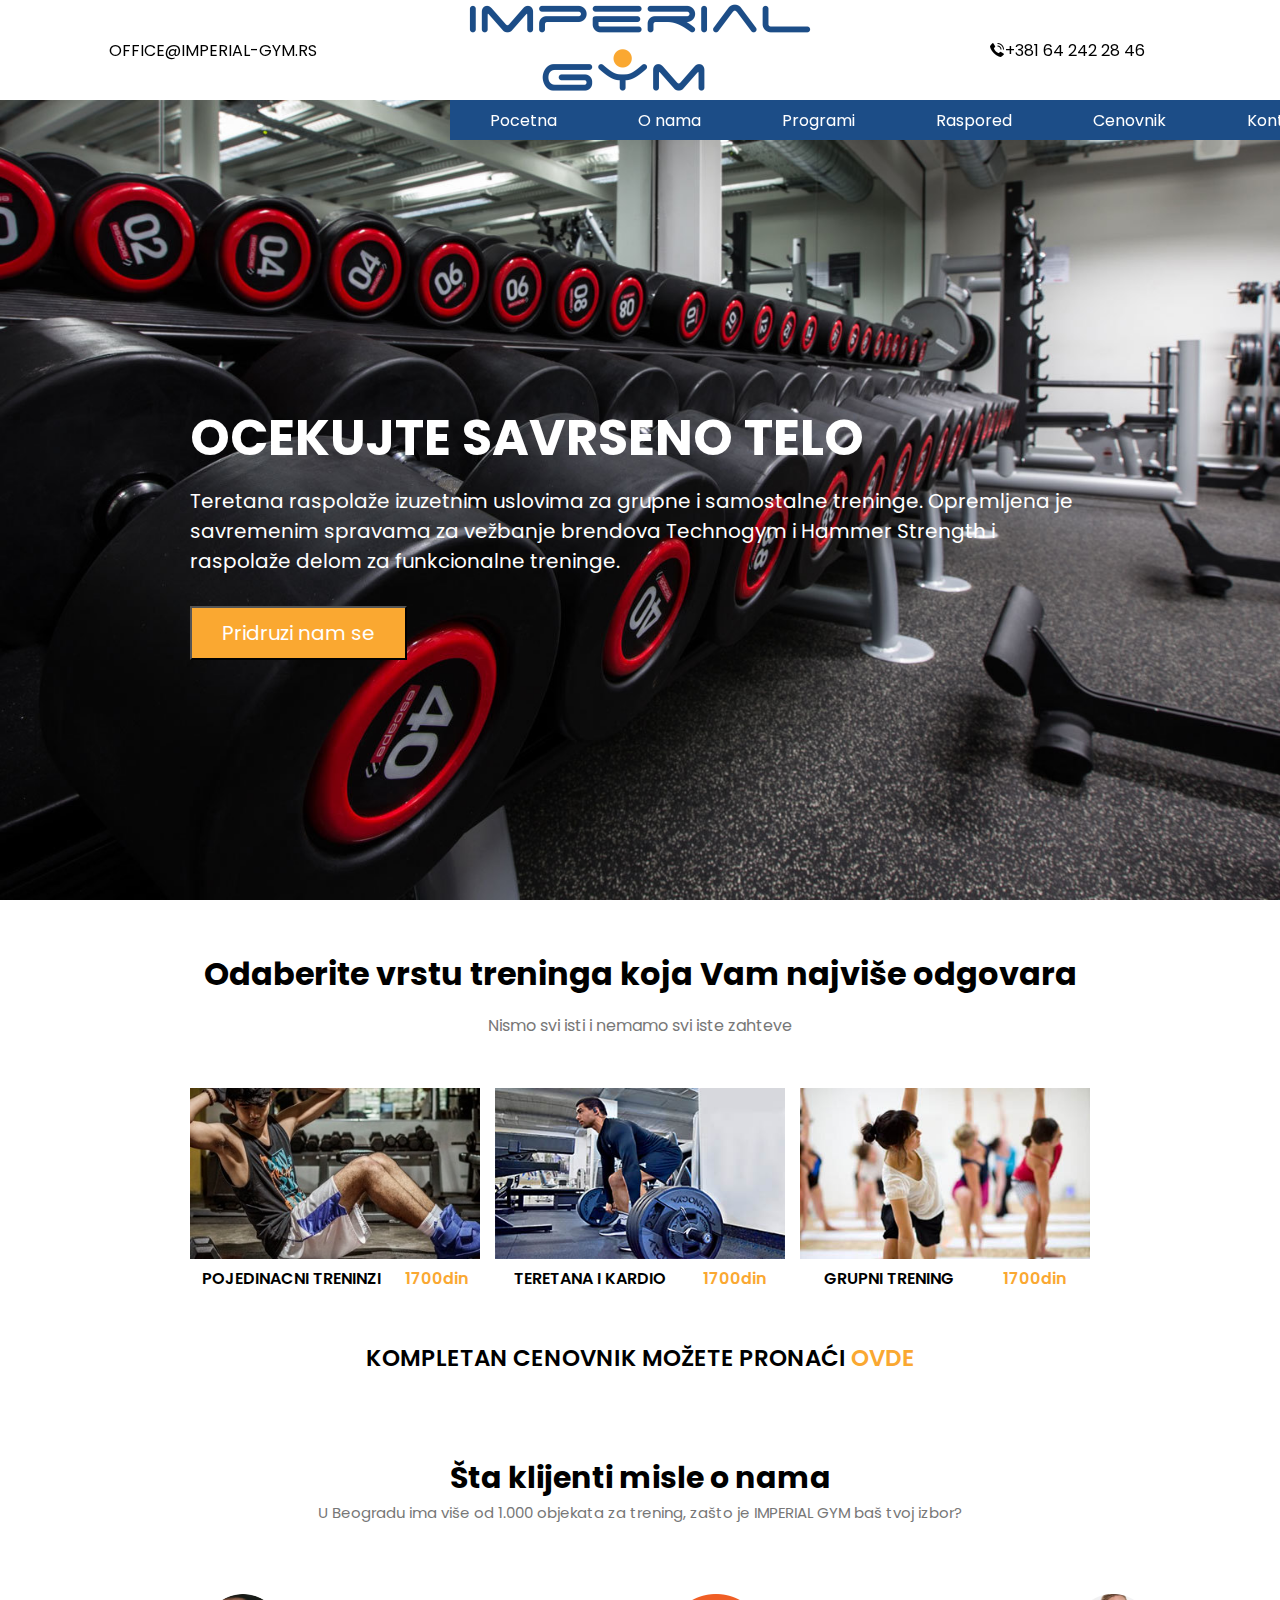
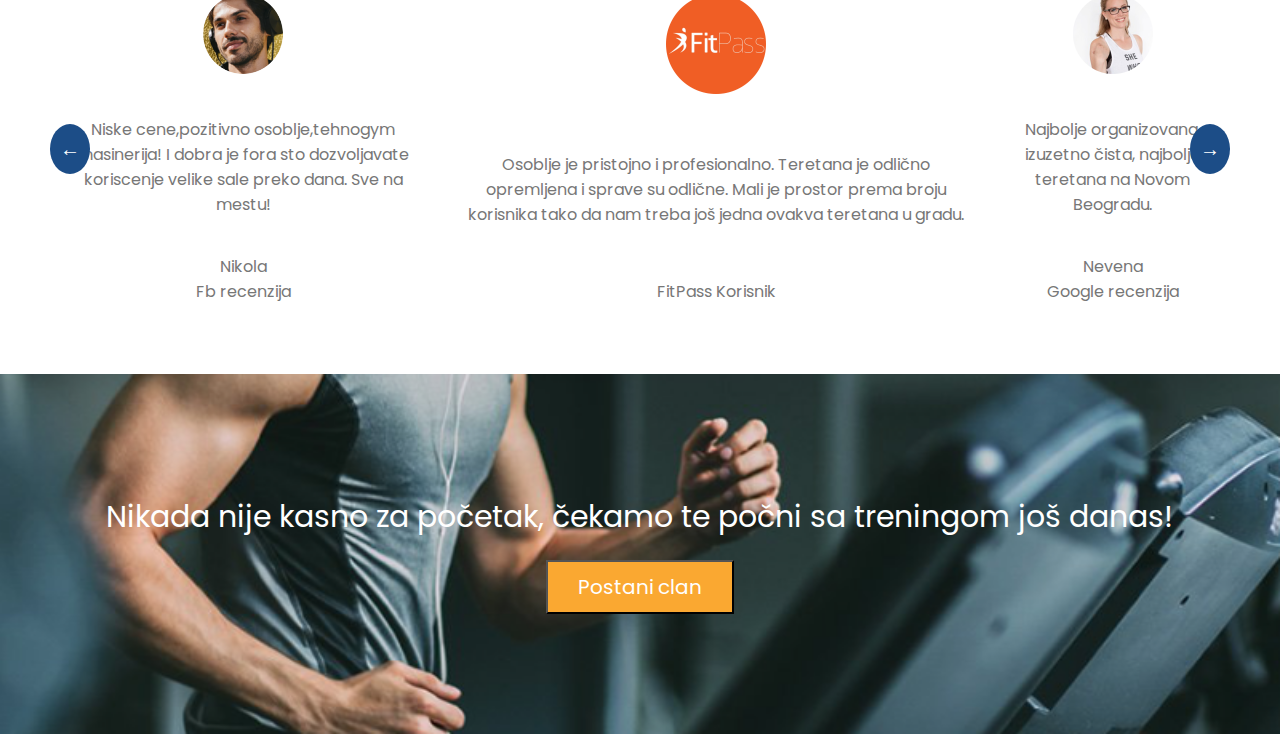
<file: sajt2/index.html>
<!DOCTYPE html>
<html lang="en">
<head>
    <meta charset="UTF-8">
    <meta http-equiv="X-UA-Compatible" content="IE=edge">
    <meta name="viewport" content="width=device-width, initial-scale=1.0">
    <title>Moj sajt</title>
    <link rel="stylesheet" href="style.css">
    <link rel="preconnect" href="https://fonts.googleapis.com">
    <link rel="preconnect" href="https://fonts.gstatic.com" crossorigin>
    <link href="https://fonts.googleapis.com/css2?family=Poppins:wght@400;500;700&display=swap" rel="stylesheet">
    <script src="slider.js" defer></script>

</head>
<body>
    <section class="header">
        <div class="container">
            <div class="left">OFFICE@IMPERIAL-GYM.RS</div>
            <div class="middle"><img src="images/logo.png" class="logo" alt="logo"></div>
            <div class="right"><img src="images/telephone-call.png" alt="telephone icon">+381 64 242 28 46</div>
        </div>
            <div class="navigation-div">
                <nav class="navigation">
                    <p><a href="index.html">Pocetna</a></p>
                    <p><a href="#">O nama</a></p>
                    <p><a href="#">Programi</a></p>
                    <p><a href="#">Raspored</a></p>
                    <p><a href="https://pdfslide.net/documents/c-e-n-o-v-n-i-k-imperial-gym-o-namaimperial-gymrsimperial-gym-1-trening.html?page=1" target="_blank">Cenovnik</a></p>
                    <p><a href="kontakt.html">Kontakt</a></p>
                </nav>
            </div>
           
    </section>

    <div class="image1">
        <div class="hero">
            <h1>OCEKUJTE SAVRSENO TELO </h1>
            <p>Teretana raspolaže izuzetnim uslovima za grupne i samostalne treninge. Opremljena je savremenim spravama za vežbanje brendova Technogym i Hammer Strength i raspolaže delom za funkcionalne treninge.</p>
            <button>Pridruzi nam se</button>
        </div>
    </div>

        <section>
            <div class="testimonial-container">
                <h2>Odaberite vrstu treninga koja Vam najviše odgovara</h2>
                <p class="grey">Nismo svi isti i nemamo svi iste zahteve</p>
                <div class="testimonial-flex">
                    <div><img src="images/gym1.jpg" alt="trening">
                        <div class="training">
                            <p>POJEDINACNI TRENINZI</p>
                            <p class="price">1700din</p>
                        </div>
                    </div>
                    <div><img src="images/gym2.jpg" alt="trening">
                        <div class="training">
                            <p>TERETANA I KARDIO</p>
                            <p class="price">1700din</p>
                        </div>
                        
                    </div>
                    <div><img src="images/gym3.jpg" alt="trening">
                        <div class="training">
                            <p>GRUPNI TRENING</p>
                            <p class="price">1700din</p>
                        </div>
                    </div>
                </div>
                <p class="cenovnik">KOMPLETAN CENOVNIK MOŽETE PRONAĆI <a href="https://pdfslide.net/documents/c-e-n-o-v-n-i-k-imperial-gym-o-namaimperial-gymrsimperial-gym-1-trening.html?page=1" target="_blank">OVDE</a></p>
            </div>
        </section>

        <section>

            <div class="down-section">
                
                <h2>Šta klijenti misle o nama</h2>
                <p class="podnaslov">U Beogradu ima više od 1.000 objekata za trening, zašto je IMPERIAL GYM baš tvoj izbor?</p>

                <div class="slider">
                    <div class="slide">

                        <div class="slide-flex">
                            <div>
                                <img src="images/slide3.png" alt="slider1">
                            </div>
                            <p>Niske cene,pozitivno osoblje,tehnogym masinerija! I dobra je fora sto dozvoljavate koriscenje velike sale preko dana. Sve na mestu!</p>
                             <div>
                                 <p>Nikola</p>
                                <p>Fb recenzija</p>
                            </div>
                        </div>
                        <div class="slide-flex">
                                <div>
                                    <img src="images/slide1.png" alt="slider1">
                                </div>
                                <p>
									Osoblje je pristojno i profesionalno. Teretana je odlično opremljena i sprave su odlične. Mali je prostor prema broju korisnika tako da nam treba još jedna ovakva teretana u gradu. 
								</p>
    
                                <div>
                                     <p>FitPass Korisnik</p>
                                    
                                </div>
    
                        </div>
                        <div class="slide-flex">
                            
                                <div>
                                    <img src="images/slide2.png" alt="slider1">
                                </div>
                                <p>
									Najbolje organizovana, izuzetno čista, najbolja teretana na Novom Beogradu.   	
                                </p>
    
                                <div>
                                     <p>Nevena</p>
                                     <p>Google recenzija</p>
                                </div>
                        </div>
                    </div>

                    <div class="slide">

                        <div class="slide-flex">
                            <div>
                                <img src="images/slide4.png" alt="slider1">
                            </div>
                            <p>
								Sve pohvale! Teretana je odlicno opremljena i odrzavana. Osoblje uvek pristupacno i ljubazno. Cene su povoljne. Topla preporuka.
                            </p>

                            
                             <div>
                                 <p>Ksenija</p>
                                <p>Fb recenzija</p>
                            </div>
                            
                        </div>

                        <div class="slide-flex">
                                <div>
                                    <img src="images/slide1.png" alt="slider1">
                                </div>
                                <p>
									Dobro opremljena teretana i dobra ponuda grupnih programa. TBW je odlican za nekoga ko želi intenzivniji trening. Prostrano, puno sprava i veliki broj traka za trčanje.
                                </p>
    
                                <div>
                                     <p>FitPass korisnik</p>
                                    <p>Fb recenzija</p>
                                </div>
    
                        </div>
                        <div class="slide-flex">
                            
                                <div>
                                    <img src="images/slide3.png" alt="slider1">
                                </div>
                                <p>
									Puno prostora, sprava i dovoljno tegova.. Higijena je na visokom nivou.
                                </p>
    
                                <div>
                                     <p>Miroslav</p>
                                     <p>Google recenzija</p>
                                </div>
                        </div>
                    </div>

                    <div class="slide">

                        <div class="slide-flex">
                            <div>
                                <img src="images/slide1.png" alt="slider1">
                            </div>
                            <p>
                                Dobro opremljena teretana i dobra ponuda grupnih programa. TBW je odlican za nekoga ko želi intenzivniji trening.<br> Prostrano, puno sprava i veliki broj traka za trčanje.
                            </p>

                            
                             <div>
                                 <p>Fitpass</p>
                                <p>fb recenzija</p>
                            </div>
                            
                        </div>

                        <div class="slide-flex">
                                <div>
                                    <img src="images/slide2.png" alt="slider1">
                                </div>
                                <p>
                                    Puno prostora, sprava i dovoljno tegova.. Higijena je na visokom nivou.
                                </p>
    
                                <div>
                                     <p>Nevena</p>
                                    <p>fb recenzija</p>
                                </div>
    
                        </div>
                        <div class="slide-flex">
                            
                                <div>
                                    <img src="images/slide3.png" alt="slider1">
                                </div>
                                <p>
                                    Najbolje organizovana, izuzetno čista, najbolja teretana na Novom Beogradu. 
                                </p>
    
                                <div>
                                     <p>Nikola</p>
                                     <p>fb recenzija</p>
                                </div>
                        </div>
                    </div>
                        <button class="slider-btn slider-left">&#8592;</button>
                        <button class="slider-btn slider-right">&#8594;</button>
                </div>
            </div>

        </section>

        <section class="footer">
            <p>Nikada nije kasno za početak, čekamo te počni sa treningom još danas!</p>
            <button>Postani clan</button>
        </section>
        
</body>
</html>
</file>
<file: sajt2/style.css>
*{
    margin: 0;
    padding: 0;
    font-family: 'Poppins', sans-serif;
}
.header{
    height: 100px;
    position: fixed;
    left: 0;
    right: 0;
    top: 0;
    background-color: white;
    z-index: 2;
}
.container{
    display: flex;
    height: 100%;
    margin: auto;
    justify-content: space-between;
    align-items: center;
}
.left,.middle,.right{
    flex: 1;
    display: flex;
    justify-content: center;
    align-items: center;
}
.navigation-div{
    display: flex;
    align-items: center;
    justify-content: center;
    width: 1800px;
    margin:0 auto;
}
.navigation{
    height:40px ;
    display: flex;
    align-items: center;
    justify-content:space-around;
    background-color: rgb(28, 77, 135);
    width: 50%;
    color: rgb(255, 255, 255);

}
.navigation p{
    display: flex;
    justify-content: center;
}
.navigation p a{
    text-decoration:none;
    color: rgb(255, 255, 255);

}.navigation p a:hover{
    color:#FAA831;
}
.image1{
    background-image: url(images/gym.jpg);
    min-height: 100vh;
    background-position: center;
    background-size: cover;
}
.image1 p{
    margin: 0 auto;
    color:rgb(255, 255, 255);
    font-size: 20px;
    
} 
.image1 h1{
    color: rgb(255, 255, 255);
    margin-bottom: 10px;
    font-size: 50px;
}
.logo{
    max-width: 100%;
}
.hero{
    width: 900px;
    margin: 0 auto;
    padding-top: 400px;

}
.hero button{
    margin-top: 30px;
    padding:10px 30px;
    background-color: #FAA831;
    color:rgb(255, 255, 255);
    font-size: 20px;
    cursor: pointer;
    transition: 0,8s;
}
.hero button:hover{
    background-color:rgb(28, 77, 135) ;
}
.price{
    color: #FAA831;
}
.price:hover{
    color: rgb(28, 77, 135);
}

.testimonial-container{
    width: 900px;
    margin: 0 auto;
    text-align: center;
}
.testimonial-container h2{
    margin-top: 50px;
    margin-bottom: 15px;
    font-size: 32px;
}
.grey{
    color: rgb(119, 119, 119);
}
.cenovnik{
    font-weight: 600;
    font-size: 23px;
}
.cenovnik a {
    text-decoration: none;
    color: #FAA831 ;
}
.cenovnik a:hover {
    color:rgb(28, 77, 135);
}
.testimonial-flex{
    display: flex;
    gap: 15px;
    margin: 50px 0;
    font-weight: 600;
}
.testimonial-flex div{
    flex:1;
    text-align: left;
}
.testimonial-flex img{
    max-width: 100%;
}
.testimonial-flex div span:last-child{
    margin-left: auto;
}
.training{
    display: flex;
    justify-content: space-around;
}

.down-section{
    margin-top:80px;
    text-align: center;
}
.slider{
    position: relative;
    overflow: hidden;
    height: 350px;
    width: 1200px;
    margin: 0 auto;
    margin-top: 50px;
}
.slide{
    position: absolute;
    display: flex;
    flex-direction:row;
    top: 0;
    left: 0;
    width: 100%;
    height: 350px;
    transition: all 0.8s;
    
}
.slide-flex{
    display: flex;
    flex-direction: column;
    padding: 20px;
    justify-content: space-between;
    color: #777777;
}

.slider-btn{
    background-color:rgb(28, 77, 135);
    position: absolute;
    padding: 10px;
    font-size: 20px;
    border-radius: 50%;
    border: none;
    color: white;
    top: 50%;
    transform: translateY(-50%);
}
.slider-left{
    left: 10px;
}
.slider-right{
    right: 10px;
}
.slider-btn:hover{
    background-color: #FAA831;
}
.down-section h2{
    font-size: 30px;
}
.podnaslov{
    color: #777777;
    font-size: 15px;
}

.footer{
    background-image:url(images/footer.png);
    min-width: 100vw;
    background-position: center;
    background-size: cover;
    height:40vh;
    margin-top: 50px;
    display: flex;
    flex-direction: column;
    justify-content: center;
    align-items: center;
    color: white;
    font-size: 30px;
}
.footer button{
    margin-top: 20px;
    padding:10px 30px;
    background-color: #FAA831;
    color:rgb(255, 255, 255);
    font-size: 20px;
    cursor: pointer;
    transition:all 0.8s;

}
.footer button:hover{
    background-color:rgb(28, 77, 135) ;
}
</file>
